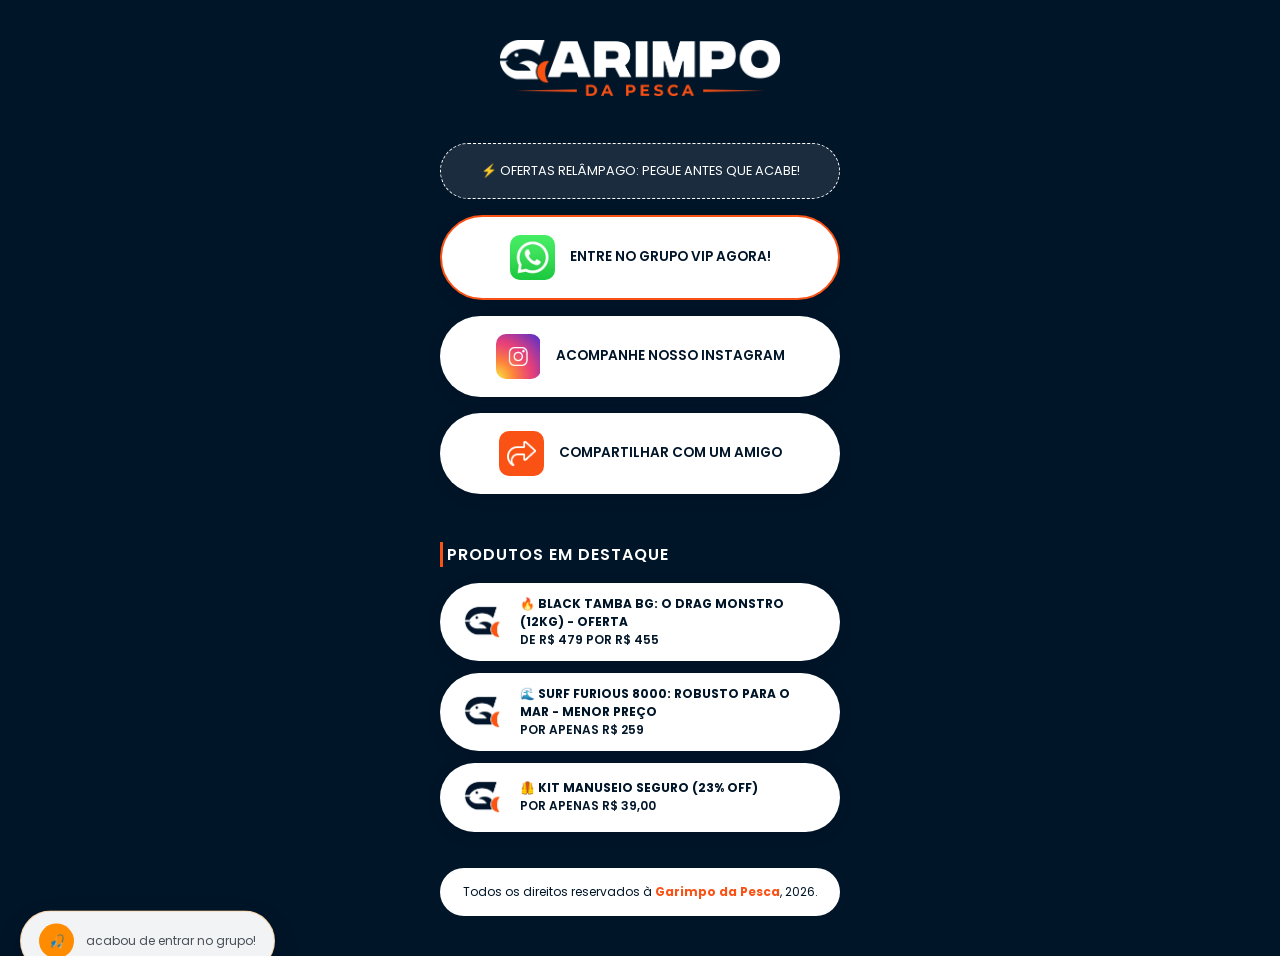
<file: index.html>
<!DOCTYPE html>
<html lang="pt-br">

<head>
    <meta charset="UTF-8">
    <meta name="viewport" content="width=device-width, initial-scale=1.0">
    <title>Garimpo da Pesca | Melhores Ofertas de Pesca e Tralhas VIP</title>

    <meta name="description" content="Economize na sua tralha! Receba ofertas exclusivas de Shimano, Marine Sports e acessórios de pesca no WhatsApp. Curadoria técnica com links 100% verificados.">
    <meta property="og:title" content="Garimpo da Pesca | Melhores Ofertas de Pesca e Tralhas VIP">
    <meta property="og:description" content="Acesse nosso grupo exclusivo e economize em equipamentos Shimano, Marine Sports e muito mais.">
    <meta property="og:image" content="https://garimpodapesca.com.br/assets/img/logo/og.webp">
    <link rel="icon" type="image/webp" href="assets/img/logo/favicon.webp">
    <link rel="stylesheet" href="assets/css/index.css">

    <link rel="preconnect" href="https://fonts.googleapis.com">
    <link rel="preconnect" href="https://fonts.gstatic.com" crossorigin>
    <link href="https://fonts.googleapis.com/css2?family=Poppins:wght@400;600;700&display=swap" rel="stylesheet">
    
    <meta name="facebook-domain-verification" content="co0h9tf2joe6droe108d290bo06yj7" />

    <!-- Meta Pixel Code -->
<script>
!function(f,b,e,v,n,t,s)
{if(f.fbq)return;n=f.fbq=function(){n.callMethod?
n.callMethod.apply(n,arguments):n.queue.push(arguments)};
if(!f._fbq)f._fbq=n;n.push=n;n.loaded=!0;n.version='2.0';
n.queue=[];t=b.createElement(e);t.async=!0;
t.src=v;s=b.getElementsByTagName(e)[0];
s.parentNode.insertBefore(t,s)}(window, document,'script',
'https://connect.facebook.net/en_US/fbevents.js');
fbq('init', '1680198840077765');
fbq('track', 'PageView');
</script>
<noscript><img height="1" width="1" style="display:none"
src="https://www.facebook.com/tr?id=1680198840077765&ev=PageView&noscript=1"
/></noscript>
<!-- End Meta Pixel Code -->


</head>

<body>

    <div class="container">
        <header class="header">
            <img src="assets/img/logo/gpesca.webp" alt="Garimpo da Pesca" class="logo-img">
        </header>

        <div class="btn info-banner">
            ⚡ Ofertas Relâmpago: Pegue antes que acabe!
        </div>

        <a href="https://chat.whatsapp.com/LVkQTCgUmgpLuzVvdkBOTA" onclick="fbq('track', 'Lead');" target="_blank" rel="noopener" class="btn btn-vip">
            <img src="assets/img/icons/whatsapp.webp" alt="WhatsApp" class="product-thumb">
            Entre no Grupo VIP agora!
        </a>

        <a href="https://www.instagram.com/garimpopesca/" target="_blank" rel="noopener" class="btn">
            <img src="assets/img/icons/instagram.webp" alt="Instagram" class="product-thumb">
            Acompanhe nosso Instagram
        </a>
        
        <div class="btn" onclick="sharePage()">
            <img src="assets/img/icons/share.webp" alt="Instagram" class="product-thumb" >
            Compartilhar com um amigo
        </div>

        <section class="products-section">
            <h3 class="section-title">Produtos em destaque</h3>

            <div class="products-list">
                <a href="https://meli.la/1nB78dc" target="_blank" rel="noopener" class="btn product-btn">
                    <img src="assets/img/logo/favicon.webp" alt="Shimano Caius" class="product-thumb" loading="lazy">
                    <div class="product-info">
                        <strong>🔥 BLACK TAMBA BG: O Drag Monstro (12kg) - OFERTA</strong>
                        <span>De R$ 479 por R$ 455</span>
                    </div>
                </a>
                <a href="https://meli.la/2U1tZLp" target="_blank" rel="noopener" class="btn product-btn">
                    <img src="assets/img/logo/favicon.webp" alt="Shimano Caius" class="product-thumb" loading="lazy">
                    <div class="product-info">
                        <strong>🌊 SURF FURIOUS 8000: Robusto para o Mar - MENOR PREÇO</strong>
                        <span>Por apenas R$ 259</span>
                    </div>
                </a>
                <a href="https://meli.la/1Tb28Ww" target="_blank" rel="noopener" class="btn product-btn">
                    <img src="assets/img/logo/favicon.webp" alt="Shimano Caius" class="product-thumb" loading="lazy">
                    <div class="product-info">
                        <strong>🦺 KIT MANUSEIO SEGURO (23% OFF)</strong>
                        <span>Por apenas R$ 39,00</span>
                    </div>
                </a>

            </div>
        </section>

        

        <footer class="footer">
            Todos os direitos reservados à <span>Garimpo da Pesca</span>, 2026.
        </footer>

    </div>

    <script>
        function sharePage() {
            if (navigator.share) {
                navigator.share({
                    title: 'Garimpo da Pesca',
                    text: 'Dá uma olhada nessas ofertas de pesca que encontrei!',
                    url: window.location.href
                }).then(() => {
                    console.log('Compartilhado com sucesso!');
                }).catch((error) => {
                    console.log('Erro ao compartilhar:', error);
                });
            } else {
                // Fallback para navegadores que não suportam a API (copiar link)
                navigator.clipboard.writeText(window.location.href);
                alert("Link copiado! Agora é só enviar para seus amigos.");
            }
        }
        const notifications = [
    { name: "Ricardo S.", city: "Canoas - RS" },
    { name: "Mateus G.", city: "São Leopoldo - RS" },
    { name: "Carlos Henrique", city: "Porto Alegre - RS" },
    { name: "Felipe Silva", city: "Novo Hamburgo - RS" },
    { name: "Anderson P.", city: "Imbé - RS" },
    { name: "João V.", city: "Tramandaí - RS" }
];

function showNotification() {
    const container = document.createElement('div');
    container.id = 'social-proof-float';
    container.innerHTML = `
        <div class="user-img">🎣</div>
        <div class="proof-text">
            <strong id="proof-name"></strong>
            <span id="proof-city">acabou de entrar no grupo!</span>
        </div>
    `;
    document.body.appendChild(container);

    const notify = () => {
        const data = notifications[Math.floor(Math.random() * notifications.length)];
        document.getElementById('proof-name').innerText = data.name;
        document.getElementById('proof-city').innerText = `${data.city} acabou de entrar no grupo`;
        
        container.classList.add('active');
        
        setTimeout(() => {
            container.classList.remove('active');
        }, 5000); // Fica visível por 5 segundos
    };

    // Primeira exibição após 3 segundos
    setTimeout(notify, 3000);
    
    // Repete a cada 12 a 20 segundos para não parecer robótico
    setInterval(notify, Math.floor(Math.random() * (20000 - 12000 + 1)) + 12000);
}

window.onload = showNotification;
    </script>

</body>

</html>
</file>
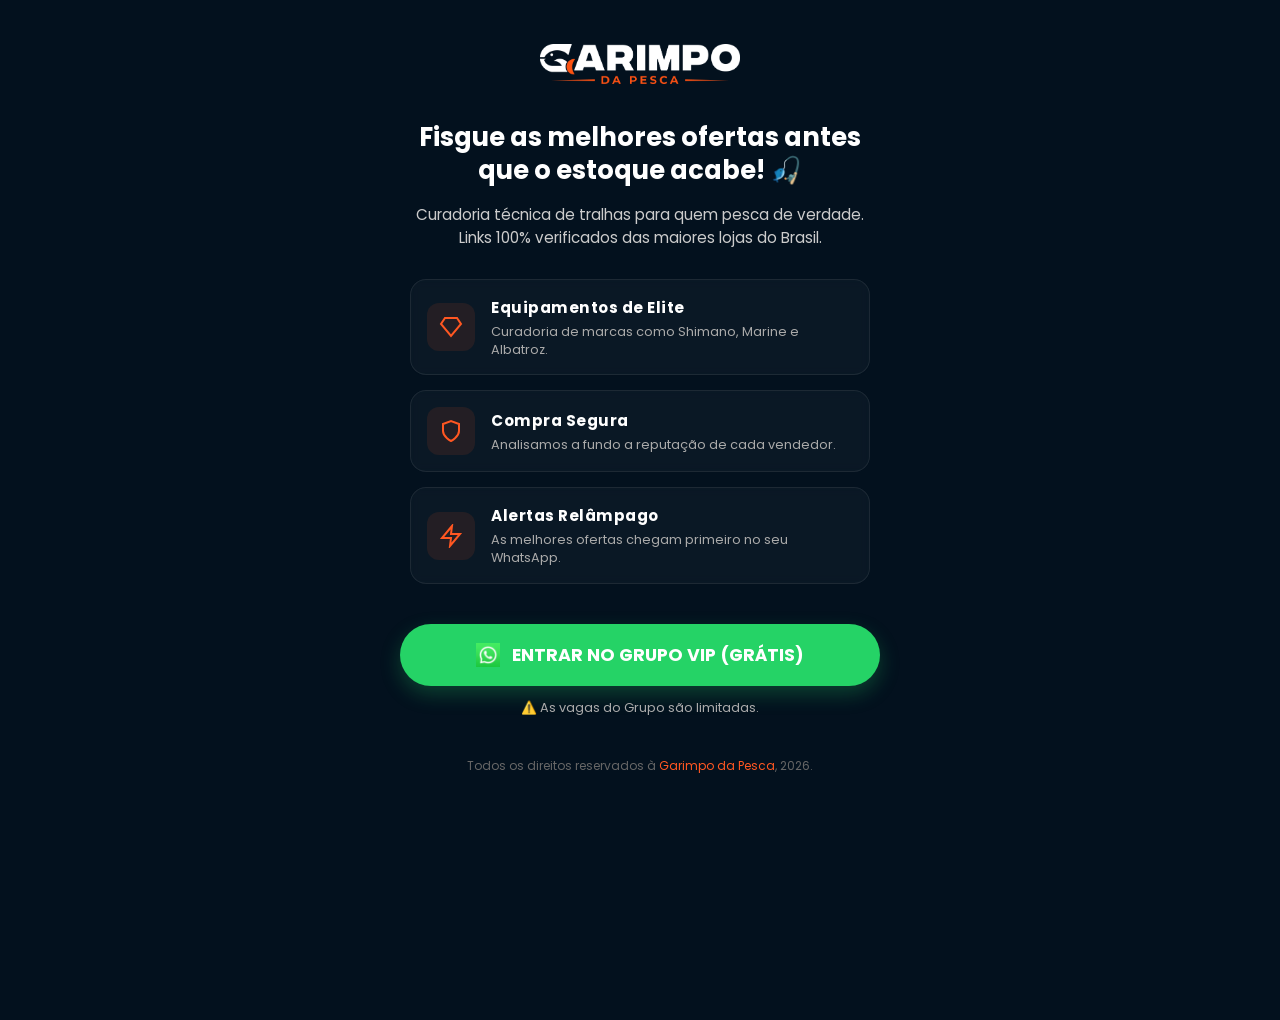
<file: convite.html>
<!DOCTYPE html>
<html lang="pt-br">

<head>
    <meta charset="UTF-8">
    <meta name="viewport" content="width=device-width, initial-scale=1.0">
    <title>Garimpo da Pesca | Acesso VIP</title>

    <meta name="description" content="Pare de pagar caro em tralha que não aguenta o tranco. Entre no Grupo VIP e receba curadoria técnica de ofertas verificadas.">
    <meta property="og:title" content="Garimpo da Pesca | Melhores Ofertas de Pesca">
    <meta property="og:image" content="https://garimpodapesca.com.br/assets/img/logo/og.webp">
    <link rel="icon" type="image/webp" href="assets/img/logo/favicon.webp">
    
    <link rel="preconnect" href="https://fonts.googleapis.com">
    <link rel="preconnect" href="https://fonts.gstatic.com" crossorigin>
    <link href="https://fonts.googleapis.com/css2?family=Poppins:wght@400;600;700&display=swap" rel="stylesheet">
    
    <meta name="facebook-domain-verification" content="co0h9tf2joe6droe108d290bo06yj7" />

    <script>
    !function(f,b,e,v,n,t,s)
    {if(f.fbq)return;n=f.fbq=function(){n.callMethod?
    n.callMethod.apply(n,arguments):n.queue.push(arguments)};
    if(!f._fbq)f._fbq=n;n.push=n;n.loaded=!0;n.version='2.0';
    n.queue=[];t=b.createElement(e);t.async=!0;
    t.src=v;s=b.getElementsByTagName(e)[0];
    s.parentNode.insertBefore(t,s)}(window, document,'script',
    'https://connect.facebook.net/en_US/fbevents.js');
    fbq('init', '1680198840077765');
    fbq('track', 'PageView');
    </script>
    <style>
        :root {
            --bg-color: #03111e;
            --primary-orange: #ff5722;
            --whatsapp-green: #25d366;
            --text-white: #ffffff;
            --text-gray: #cccccc;
        }

        body {
            margin: 0;
            padding: 0;
            font-family: 'Poppins', sans-serif;
            background-color: var(--bg-color);
            color: var(--text-white);
            display: flex;
            justify-content: center;
            min-height: 100vh;
            /* Espaço extra no fundo para a prova social não cobrir o rodapé */
            padding-bottom: 120px; 
        }

        .container {
            width: 100%;
            max-width: 480px;
            padding: 20px;
            text-align: center;
        }

        .header { margin-bottom: 30px; }
        .logo-img { max-width: 200px; height: auto; padding-top: 1.5rem; }

        h1 {
            font-size: 1.6rem;
            font-weight: 700;
            margin-bottom: 15px;
            line-height: 1.3;
        }

        .sub-headline {
            font-size: 0.95rem;
            color: var(--text-gray);
            margin-bottom: 30px;
            padding: 0 10px;
        }

        /* Container de Benefícios */
.benefits-grid {
    display: flex;
    flex-direction: column;
    gap: 15px;
    margin: 30px 0 40px;
    padding: 0 10px;
}

/* Card Individual */
.benefit-card {
    display: flex;
    align-items: center;
    background: rgba(255, 255, 255, 0.03);
    border: 1px solid rgba(255, 255, 255, 0.08);
    border-radius: 16px;
    padding: 16px;
    transition: transform 0.3s ease;
    backdrop-filter: blur(5px);
}

.benefit-card:hover {
    transform: translateY(-2px);
    background: rgba(255, 255, 255, 0.05);
    border-color: var(--primary-orange);
}

/* Estilo do Ícone */
.benefit-icon {
    width: 48px;
    height: 48px;
    background: rgba(255, 87, 34, 0.1); /* Laranja do logo com transparência */
    border-radius: 12px;
    display: flex;
    align-items: center;
    justify-content: center;
    color: var(--primary-orange);
    margin-right: 16px;
    flex-shrink: 0;
}

.benefit-icon svg {
    width: 24px;
    height: 24px;
}

/* Textos do Card */
.benefit-info {
    text-align: left;
}

.benefit-info h3 {
    margin: 0;
    font-size: 0.95rem;
    font-weight: 700;
    color: #fff;
    letter-spacing: 0.5px;
}

.benefit-info p {
    margin: 4px 0 0;
    font-size: 0.8rem;
    color: #aaa;
    line-height: 1.4;
}

/* Ajuste Responsivo para telas muito pequenas */
@media (max-width: 360px) {
    .benefit-info h3 { font-size: 0.85rem; }
    .benefit-info p { font-size: 0.75rem; }
    .benefit-icon { width: 40px; height: 40px; }
}
        /* BOTÃO COM GLOW SUAVIZADO */
        .btn-vip {
            display: flex;
            align-items: center;
            justify-content: center;
            background-color: var(--whatsapp-green);
            color: #fff;
            text-decoration: none;
            padding: 18px;
            border-radius: 50px;
            font-weight: 700;
            font-size: 1.1rem;
            text-transform: uppercase;
            box-shadow: 0 8px 20px rgba(37, 211, 102, 0.25); /* Glow suavizado */
            animation: pulse 2s infinite;
            margin-bottom: 10px;
        }

        .product-thumb { width: 24px; height: 24px; margin-right: 12px; }

        /* GATILHO DE ESCASSEZ */
        .scarcity-text {
            font-size: 0.8rem;
            color: #aaa;
            margin-bottom: 40px;
            font-weight: 400;
        }

        .footer {
            font-size: 0.75rem;
            color: #666;
            margin-top: 20px;
        }

        .footer span { color: var(--primary-orange); }

        /* PROVA SOCIAL POSICIONADA MAIS ALTA */
        #social-proof-float {
            position: fixed;
            bottom: 30px; /* Subi para não bater no rodapé */
            left: 20px;
            right: 20px;
            background: #f8f9fa;
            color: #333;
            padding: 12px 15px;
            border-radius: 50px;
            display: flex;
            align-items: center;
            box-shadow: 0 10px 30px rgba(0,0,0,0.3);
            z-index: 9999;
            transform: translateY(150%);
            transition: transform 0.5s ease-in-out;
        }

        #social-proof-float.active { transform: translateY(0); }

        .user-img { font-size: 20px; margin-right: 12px; }
        .proof-text { font-size: 0.8rem; line-height: 1.2; text-align: left; }
        .proof-text strong { display: block; color: #000; }

        @keyframes pulse {
            0% { transform: scale(1); }
            50% { transform: scale(1.03); }
            100% { transform: scale(1); }
        }

        @media (max-width: 370px) {
            h1 { font-size: 1.4rem; }
            .benefit-text strong { width: auto; display: block; margin-bottom: 2px; }
        }
    </style>
</head>

<body>

    <div class="container">
        <header class="header">
            <img src="assets/img/logo/gpesca.webp" alt="Garimpo da Pesca" class="logo-img">
        </header>

        <h1>Fisgue as melhores ofertas antes que o estoque acabe! 🎣</h1>
        
        <p class="sub-headline">
            Curadoria técnica de tralhas para quem pesca de verdade. Links 100% verificados das maiores lojas do Brasil.
        </p>

        <section class="benefits-grid">
    <div class="benefit-card">
        <div class="benefit-icon">
            <svg viewBox="0 0 24 24" fill="none" stroke="currentColor" stroke-width="2"><path d="M6 3h12l4 6-10 12L2 9z"></path></svg>
        </div>
        <div class="benefit-info">
            <h3>Equipamentos de Elite</h3>
            <p>Curadoria de marcas como Shimano, Marine e Albatroz.</p>
        </div>
    </div>

    <div class="benefit-card">
        <div class="benefit-icon">
            <svg viewBox="0 0 24 24" fill="none" stroke="currentColor" stroke-width="2"><path d="M12 22s8-4 8-10V5l-8-3-8 3v7c0 6 8 10 8 10z"></path></svg>
        </div>
        <div class="benefit-info">
            <h3>Compra Segura</h3>
            <p>Analisamos a fundo a reputação de cada vendedor.</p>
        </div>
    </div>

    <div class="benefit-card">
        <div class="benefit-icon">
            <svg viewBox="0 0 24 24" fill="none" stroke="currentColor" stroke-width="2"><path d="M13 2L3 14h9l-1 8 10-12h-9l1-8z"></path></svg>
        </div>
        <div class="benefit-info">
            <h3>Alertas Relâmpago</h3>
            <p>As melhores ofertas chegam primeiro no seu WhatsApp.</p>
        </div>
    </div>
</section>

        <a href="https://chat.whatsapp.com/BeZbxAuesem7zhGseGCxOA?mode=gi_t" 
           onclick="fbq('track', 'Lead');" 
           target="_blank" 
           rel="noopener" 
           class="btn btn-vip">
            <img src="assets/img/icons/whatsapp.webp" alt="WhatsApp" class="product-thumb">
            ENTRAR NO GRUPO VIP (GRÁTIS)
        </a>
        
        <p class="scarcity-text">⚠️ As vagas do Grupo são limitadas.</p>

        <footer class="footer">
            Todos os direitos reservados à <span>Garimpo da Pesca</span>, 2026.
        </footer>
    </div>

</body>
</html>
</file>
<file: assets/css/index.css>
:root {
    --primary-blue: #011529;
    --accent-orange: #FA5114;
    --white: #FFFFFF;
    --text-blue: #011529;
}

* {
    margin: 0;
    padding: 0;
    box-sizing: border-box;
    font-family: 'Poppins', sans-serif;
    -webkit-tap-highlight-color: transparent;
}

body {
    background-color: var(--primary-blue);
    display: flex;
    justify-content: center;
    align-items: flex-start;
    min-height: 100vh;
    padding: 40px 20px;
}

.container {
    width: 100%;
    max-width: 400px;
    display: flex;
    flex-direction: column;
    gap: 16px;
    text-align: center;
}

.header {
    margin-bottom: 24px;
}

/* Ajuste de LCP: Logo sem lazy load para carregar instantaneamente */
.logo-img {
    max-width: 280px;
    width: 100%;
    height: auto;
}

.btn {
    background: var(--white);
    border-radius: 50px;
    padding: 18px 24px;
    display: flex;
    align-items: center;
    justify-content: center;
    text-decoration: none;
    color: var(--text-blue);
    font-weight: 600;
    font-size: 0.85rem;
    text-transform: uppercase;
    transition: all 0.2s ease-in-out;
    border: none;
    cursor: pointer;
    box-shadow: 0 4px 15px rgba(0, 0, 0, 0.1);
}

.btn:active {
    transform: scale(0.96);
}

.info-banner {
    cursor: default;
    font-weight: 400;
    line-height: 1.4;
    font-size: 0.8rem;
    background: rgba(255, 255, 255, 0.1);
    color: var(--white);
    border: 1px dashed var(--white);
    box-shadow: none;
}

.product-thumb {
    width: 45px;
    height: 45px;
    object-fit: contain;
    margin-right: 15px;
    border-radius: 10px;
}

.product-btn {
    justify-content: flex-start;
    padding: 12px 20px;
    text-align: left;
}

.product-info {
    display: flex;
    flex-direction: column;
    font-size: 0.75rem;
}

/* Animação VIP */
@keyframes pulse {
    0% {
        box-shadow: 0 0 0 0 rgba(245, 130, 31, 0.7);
    }

    70% {
        box-shadow: 0 0 0 12px rgba(245, 130, 31, 0);
    }

    100% {
        box-shadow: 0 0 0 0 rgba(245, 130, 31, 0);
    }
}

.btn-vip {
    border: 2px solid var(--accent-orange);
    animation: pulse 2s infinite;
}

.footer {
    margin-top: 20px;
    background: var(--white);
    border-radius: 50px;
    padding: 15px;
    font-size: 0.75rem;
    color: var(--text-blue);
}

.footer span {
    color: var(--accent-orange);
    font-weight: 700;
}

/* Botão de Compartilhar */
.share-link {
    color: var(--white);
    text-decoration: underline;
    font-size: 0.8rem;
    margin-top: 10px;
    cursor: pointer;
    opacity: 0.8;
}
/* Espaçamento e Estilo da Seção de Produtos */
.products-section {
    margin-top: 32px; /* Aqui é a distância que você pediu */
    text-align: left;
    display: flex;
    flex-direction: column;
    gap: 12px;
}

.section-title {
    color: var(--white);
    font-size: 1rem;
    font-weight: 600;
    text-transform: uppercase;
    letter-spacing: 1px;
    padding-left: 4px;
    border-left: 3px solid var(--accent-orange); /* Detalhe lateral para destaque */
    margin-bottom: 4px;
}

.products-list {
    display: flex;
    flex-direction: column;
    gap: 12px; /* Distância entre cada produto da lista */
}

/* Estilo das Notificações de Prova Social */
#social-proof-float {
    position: fixed;
    bottom: 20px;
    left: 20px;
    background: rgba(255, 255, 255, 0.95);
    color: #000B18;
    padding: 12px 18px;
    border-radius: 50px;
    box-shadow: 0 10px 25px rgba(0,0,0,0.2);
    display: flex;
    align-items: center;
    gap: 12px;
    z-index: 9999;
    transform: translateY(150%);
    transition: transform 0.5s cubic-bezier(0.175, 0.885, 0.32, 1.275);
    font-family: 'Poppins', sans-serif;
    border: 1px solid rgba(255, 140, 0, 0.3);
}

#social-proof-float.active {
    transform: translateY(0);
}

.user-img {
    width: 35px;
    height: 35px;
    background: #FF8C00;
    border-radius: 50%;
    display: flex;
    align-items: center;
    justify-content: center;
    color: white;
    font-weight: bold;
    font-size: 0.8rem;
}

.proof-text {
    font-size: 0.85rem;
    line-height: 1.2;
}

.proof-text strong {
    display: block;
    color: #000B18;
}

.proof-text span {
    font-size: 0.75rem;
    opacity: 0.7;
}
</file>
